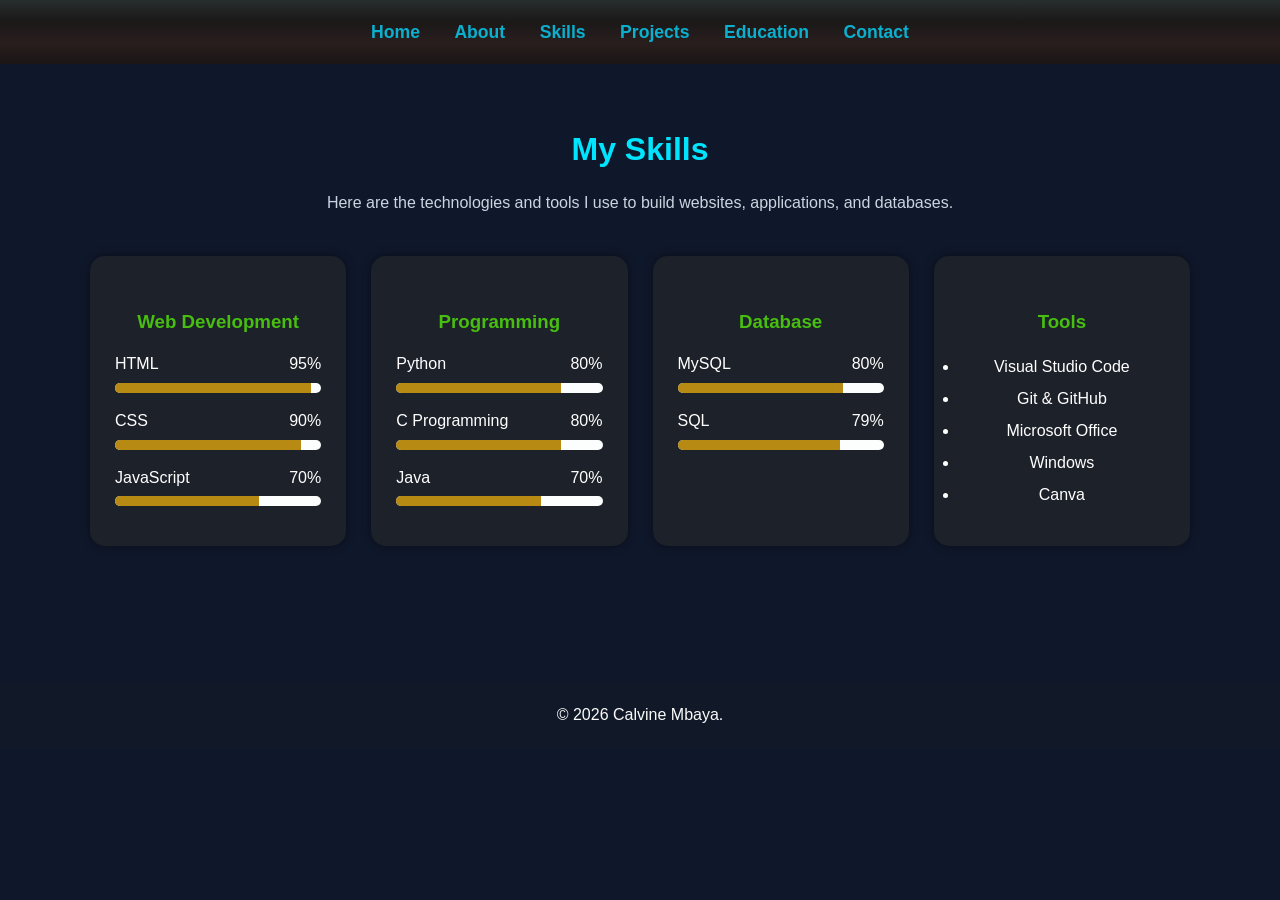
<file: skills.html>
<!DOCTYPE html>
<html lang="en">
<head>
    <meta charset="UTF-8">
    <meta name="viewport" content="width=device-width, initial-scale=1.0">
     <link rel="stylesheet" href="style.css"> <link rel="stylesheet">
     <title>My Skills</title>


    <style>
        *{
            margin:0;
            padding:0;
            box-sizing:border-box;
            font-family:Arial,sans-serif;
        }

        body{
            background:#0f172a;
            color:white;
        }

   nav{
     background:linear-gradient(rgb(40, 46, 46),rgb(27, 24, 24),rgb(41, 30, 30),rgb(27, 21, 21));
    color:rgb(38, 179, 184);
    text-align:center;
    padding: 18px;
}

 

        nav a{
            color:rgb(10, 176, 206);
            text-decoration:none;
            margin:0 15px;
            font-weight:bold;
        }

       

nav  a:hover{
    color:#d89a28;
}


        .container{
            width:90%;
            max-width:1100px;
            margin:auto;
            padding:60px 0;
        }

        h1{
            text-align:center;
            color:#00e5ff;
            margin-bottom:15px;
        }

        .subtitle{
            text-align:center;
            margin-bottom:40px;
            color:#cbd5e1;
        }

        .skills-grid{
            display:grid;
            grid-template-columns:repeat(auto-fit,minmax(250px,1fr));
            gap:25px;
        }

        .card{
            background:#1d2129;
            padding:25px;
            border-radius:15px;
            transition:.3s;
            box-shadow:0 0 10px rgba(0,0,0,.4);
        }

        .card:hover{
            transform:translateY(-8px);
            box-shadow:0 0 20px #d39a20;
        }

        .card h3{
            color:#47be10;
            margin-bottom:15px;
        }

        .skill{
            margin:15px 0;
        }

        .skill p{
            display:flex;
            justify-content:space-between;
        }

        .bar{
            background:#fcfdfd;
            border-radius:20px;
            overflow:hidden;
            height:10px;
            margin-top:6px;
        }

        .fill{
            height:100%;
            background:#b68a13;
        }

        footer{
            text-align:center;
            padding:20px;
            background:#111827;
            margin-top:50px;
        }


        /* Hidden state */
.hidden{
    Opacity:0;
    Transform:translateY(60px) scale(0.9);
    Transition:all 0.8s ease;
}

/* Visible state */
.show{
    Opacity:1;
    Transform:translateY(0) scale(1);
}

/* Optional staggered delay */
.skill-card:nth-child(2){transition-delay:0.1s;}
.skill-card:nth-child(3){transition-delay:0.2s;}
.skill-card:nth-child(4){transition-delay:0.3s;}
.skill-card:nth-child(5){transition-delay:0.4s;}
.skill-card:nth-child(6){transition-delay:0.5s;}
    </style>
</head>

<body>

 <!-- Navigation -->
    <nav>
        
            <a href="index.html">Home</a>
            <a href="about.html">About</a>
            <a href="skills.html">Skills</a>
            <a href="projects.html">Projects</a>
            <a href="education.html">Education</a>
            <a href="contact.html">Contact</a>
    </nav>

<div class="container">

<h1>My Skills</h1>

<p class="subtitle">
Here are the technologies and tools I use to build websites, applications, and databases.
</p>

<div class="skills-grid">

<div class="card">
<div class="skill-card hidden">
    ...
</div>
<h3>Web Development</h3>

<div class="skill">
<p>HTML <span>95%</span></p>
<div class="bar"><div class="fill" style="width:95%"></div></div>
</div>

<div class="skill">
<p>CSS <span>90%</span></p>
<div class="bar"><div class="fill" style="width:90%"></div></div>
</div>

<div class="skill">
<p>JavaScript <span>70%</span></p>
<div class="bar"><div class="fill" style="width:70%"></div></div>
</div>

</div>

<div class="card">
<div class="skill-card hidden">
    ...
</div>
<h3>Programming</h3>

<div class="skill">
<p>Python <span>80%</span></p>
<div class="bar"><div class="fill" style="width:80%"></div></div>
</div>

<div class="skill">
<p>C Programming <span>80%</span></p>
<div class="bar"><div class="fill" style="width:80%"></div></div>
</div>

<div class="skill">
<p>Java <span>70%</span></p>
<div class="bar"><div class="fill" style="width:70%"></div></div>
</div>

</div>

<div class="card">
<div class="skill-card hidden">
    ...
</div>
<h3>Database</h3>

<div class="skill">
<p>MySQL <span>80%</span></p>
<div class="bar"><div class="fill" style="width:80%"></div></div>
</div>

<div class="skill">
<p>SQL <span>79%</span></p>
<div class="bar"><div class="fill" style="width:79%"></div></div>
</div>

</div>

<div class="card">
<div class="skill-card hidden">
    ...
</div>
<h3>Tools</h3>

<ul style="line-height:2;">
<li>Visual Studio Code</li>
<li>Git & GitHub</li>
<li>Microsoft Office</li>
<li>Windows</li>
<li>Canva</li>
</ul>

</div>

</div>

</div>
 
<div class="skill-card hidden">
    ...
</div>

<script>
const observer = new IntersectionObserver((entries)=>{
    entries.forEach(entry=>{
        if(entry.isIntersecting){
            entry.target.classList.add("show");
        }
    });
},{
    Threshold:0.3
});

Document.querySelectorAll(".hidden").forEach((el)=>{
    Observer.observe(el);
});
</script>


<!-- Footer -->
    <footer>
        <p>&copy; 2026 Calvine Mbaya.</p>
    </footer>

</body>
</html>
</file>
<file: style.css>
*{
    margin:auto;
    padding:0;
    box-sizing:border-box;
    font-family:Arial, sans-serif;
}

body{
    background:#141313;
    color:#ffffff;
    line-height:1.6;
}

/* Navigation */
nav{
     background:linear-gradient(rgb(40, 46, 46),rgb(27, 24, 24),rgb(41, 30, 30),rgb(27, 21, 21));
    color:rgb(38, 179, 184);
    text-align:center;
    padding: 18px;
}

 

        nav a{
            color:rgb(10, 176, 206);
            text-decoration:none;
            margin:0 15px;
            font-weight:bold;
            font-size:1.1rem;
        }

       

nav  a:hover{
    color:#d89a28;
}

nav a:active{
    color:#31ff08;
    background: #036b7e;
    
}

/* Hero */
.hero{
    height:90vh;
    background:linear-gradient(
rgb(66, 62, 62), 
rgba(0, 0, 0, 0.5), 
rgba(0, 0, 0, 0.5),
rgba(0, 0, 0, 0.5),
rgba(107, 106, 106, 0.5)
    ),
    url("image/PROFILE1.png");

    background-size:cover;
    background-position:center;

    display:flex;
    justify-content:center;
    align-items:center;

    text-align:center;
    color:white;
}

.hero h1{
    font-size:55px;
    color:rgb(50, 160, 187);
}
.hero h1:hover{
    color:#ffffff;
}
.hero h2{
    margin:10px 0;
}

.btn{
    display:inline-block;
    margin-top:20px;
    padding:12px 25px;
    background:#201f1f;
    color:rgb(163, 132, 30);
    text-decoration:none;
    border-radius:5px;
    font-weight:bold;
}
.btn:hover{
    background:#ffffff;
    color:rgb(50, 160, 187);
}

/* Sections */
section{
    padding:70px 10%;
}

section h2{
    text-align:center;
    margin-bottom:40px;
    color:rgb(46, 181, 214);
}

section h2:hover{
    color:#ffffff;
    background: #201f1f;
}
/* Skills Button */
.skills-container{
    display:grid;
    grid-template-columns:repeat(auto-fit,minmax(150px,1fr));
    gap:20px;
}

.skills-container .card:hover{
    transform:scale(1.05);
    transition:0.3s;
    color:rgb(163, 132, 30);
    background:#201f1f;
}

.card{
    background:#201f1f;
    padding:20px;
    text-align:center;
    border-radius:15px;
    box-shadow:0 0 15px rgb(3, 3, 3);
}

/* Projects */
.projects-container{
    display:grid;
    grid-template-columns:repeat(auto-fit,minmax(250px,1fr));
    gap:20px;
}

.project-card{
    background:#201f1f;
    padding:20px;
    border-radius:15px;
    box-shadow:0 0 15px rgb(0, 0, 0);
    color: rgb(253, 252, 252);
    text-align: center;

}
.project-card H3{
    color: rgb(8, 134, 8)
    ;
}
.project-card:hover{
    transform:scale(1.05);
    transition:0.3s;
}

/* Education */
.education-box{
    background:#201f1f;
    padding:20px;
    border-radius:15px;
    text-align:center;
    box-shadow:0 0 20px #000000;
}

/* Contact Button */
form{
    max-width:600px;
    margin:auto;
}

form input,
form textarea{
    width:100%;
    padding:12px;
    margin:10px 0;
    border:1px solid #000000;
    border-radius:5px;
}

button{
    width:100%;
    padding:12px;
    background:#201f1f;
    color:rgb(255, 255, 255);
    border:none;
    border-radius:5px;
    cursor:pointer;
}

button:hover{
    background:#201f1f;
    color: rgb(46, 181, 214);
}

/* Footer */
footer{
    background:#201f1f;
    color:rgb(250, 250, 250);
    text-align:center;
    padding:20px;
}

/* Mobile */
@media(max-width:768px){

    nav{
        flex-direction:column;
    }

    nav ul{
        flex-direction:column;
        text-align:center;
    }

    nav ul li{
        margin:10px 0;
    }

    .hero h1{
        font-size:40px;
    }
}

/* Map Button */
.map-btn{
    display:inline-block;
    padding:12px 25px;
    background:#201f1f;
    color:white;
    text-decoration:none;
    border-radius:8px;
    margin-top:15px;
}



/* Education Section */

body  {
    background-image: url("image/images2.webp.");
    
    animation:alternate-reverse 20s infinite slideBackground;
     background-size: cover;
     background-position: center;
}
.education {
height: 100vh;
    margin: auto;
    width: 100%;
    background-image: url("image/images2.webp");
     animation:alternate-reverse 20s infinite slideBackground;
    font: 1.2rem;
    max-width: 1200px;
    background-size: cover;
    background-position: center;
    justify-content: center;
    align-items: center;
    text-align: center; 
    color: #ffffff;
    font-weight: bolder;
}

/*section*/
section {
     margin: auto;
     width: 100%;
}
/* Education Heading */

.education h1 {
    text-align: center;
    margin-bottom: 40px;
    color: rgb(8, 134, 8);
    font: 2.5rem;
} 

.education h1:hover {
    color: #ffffff;
    background: #272222;
}



.education-card ul {
    padding-left: 20px;
}

.education-card {
    margin:auto;
    height: auto;
    min-height: 100px;
    align-items: center;
    justify-content: center;
    width: 100%;
    max-width: 1200px;
}
@keyframes 
slideBackground {
    0% {background-position: 0% 50%;}
    50% {background-position: 100% 50%;}
    100% {background-position: 0% 50%;}
}




/* Contact Section */

.contact-section {
    height: 100vh;
    margin: auto;
    width: 100%;
    font: 1.2rem;
    max-width: 1200px;
    background-image: url("image/photo.avif");
    background-size: cover;
    background-position: center;
    animation:alternate-reverse 20s infinite slideBackground;
    display: flex;
    justify-content: center;
    align-items: center;
    text-align: center;
    color: rgb(46, 181, 214);
    font-weight: bolder;
}
.contact-section h1 {
    text-align: center;
    margin-bottom: 40px;
    color: rgb(8, 134, 8);
    font: 2.5rem;
}
.contact-section h1:hover {
    color: #ffffff;
    background: #272222;
}
.contact-section H3 {
    color: rgb(8, 134, 8);
    font: 1.5rem;
}


.social-whatsapp a {
    width:50px;
    height:50px;
    background:#26f10b;
    color:#ffffff;
    display:flex;
    justify-content:center;
    align-items:center;
    border-radius:50%;
    text-decoration:none;
    font-size:22px;

    transition:0.3s;
}

.social-whatsapp a:hover{
    transform:translateY(-5px);
    box-shadow:0 5px 15px rgba(0,0,0,0.2);
}

.social-facebook a {
    width:50px;
    height:50px;
    background:#1e13be;
    color:rgb(255, 255, 255);
    display:flex;
    justify-content:center;
    align-items: center;
    border-radius:50%;
    text-decoration:none;
    font-size:22px;

    transition:0.3s;
}

.social-facebook a:hover{
    transform:translateY(-5px);
    box-shadow:0 5px 15px rgba(0,0,0,0.2);
}

.social-instagram a {
    width:50px;
    height:50px;
    background:#ffffff;
    color:linear-gradient(to right, #ff0000, #e969d4, #f046af, #dfd158);
    display:flex;
    justify-content:center;
    align-items:center;
    border-radius:50%;
    text-decoration:none;
    font-size:22px;

    transition:0.3s;
}

.social-instagram a:hover{
    transform:translateY(-5px);
    box-shadow:0 5px 15px rgba(0,0,0,0.2);
}

.social-email a {
    width:50px;
    height:50px;
    background:#7f7bb3;
    color:rgb(255, 255, 255);
    display:flex;
    justify-content:center;
    align-items:center;
    border-radius:50%;
    text-decoration:none;
    font-size:22px;

    transition:0.3s;
}

.social-email a:hover{
    transform:translateY(-5px);
    box-shadow:0 5px 15px rgba(0,0,0,0.2);
}



.whatsapp-btn{
    position:fixed;
    bottom:30px;
    right:30px;
    width:90px;
    height:90px;
    background:#18ca59;
    color:white;
    border-radius:50%;
    display:flex;
    justify-content:center;
    align-items:center;
    font-size:16px;
    text-align: center;
    text-decoration:none;
    box-shadow:0 4px 12px rgba(0,0,0,0.3);
    z-index:1000;
    transition:0.3s;
}

.whatsapp-btn:hover{
    transform:scale(2.1);
}
.whatsapp-icon {
    width: 20px;
    height: 20px;
    margin-left: 5px;
}

@keyframes slideBackground {
    0% {background-position: 0% 50%;}
    50% {background-position: 100% 50%;}
    100% {background-position: 0% 50%;}
}


/*projectcs*/
.projects {
    background: none;
    font-weight: bold;
    max-width: 100%;
    height: auto;
    background-image: url("image/images (4).jpeg");
    animation:changeBackground 15s infinite ease-in-out;

}

@keyframes changeBackground {
    0% { background-image: url("image/images (4).jpeg");}
    33% {background-image: url("image/images2.webp"); } 
    66% {background-image: url("image/images3.webp");}
    100% {background-image: url("image/images1.jpg");}
}

/* Skills Section */

.skills{
    display:flex;
    flex-wrap:wrap;
    justify-content:center;
    gap:40px;
    padding:60px 20px;
}

.skill-card{
    text-align:center;
    color:white;
}

.circle{
    --size:150px;
    width:var(--size);
    height:var(--size);
    border-radius:50%;
    background:
    conic-gradient(var(--color) calc(var(--percent)*1%), #1f2937 0);
    display:flex;
    align-items:center;
    justify-content:center;
    position:relative;
    animation:grow 2s ease forwards;
}

.circle::before{
    content:"";
    position:absolute;
    width:120px;
    height:120px;
    background:#0f172a;
    border-radius:50%;
}

.circle span{
    position:relative;
    z-index:1;
    font-size:28px;
    font-weight:bold;
}

.skill-card h3{
    margin-top:18px;
    font-size:20px;
}

@keyframes grow{

    from{
        background:conic-gradient(var(--color) 0%, #1f2937 0);
    }

    to{
        background:
        conic-gradient(var(--color) calc(var(--percent)*1%), #1f2937 0);
    }

}
</file>
